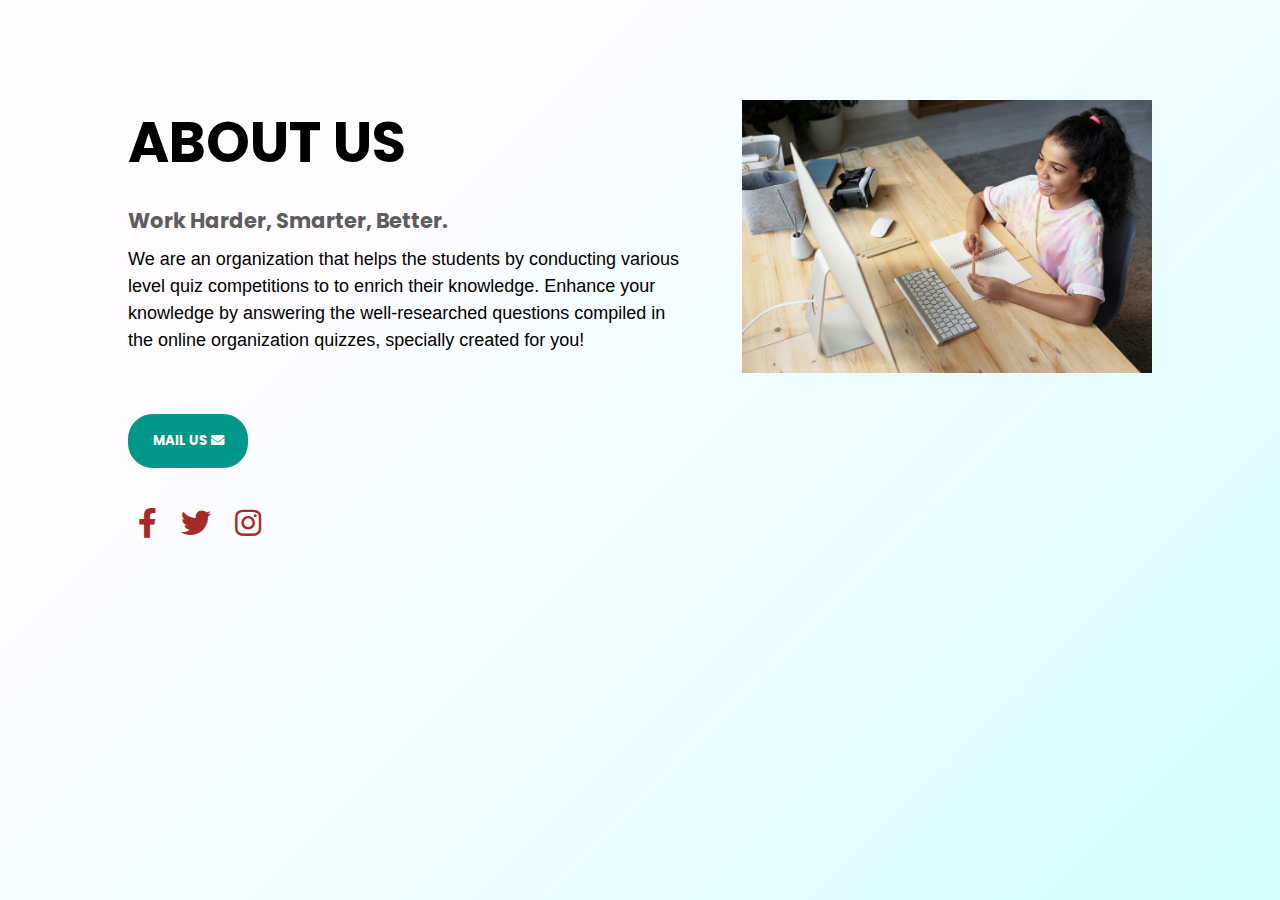
<file: about.html>
<!DOCTYPE html>
<html lang="en">
<head>
    <title>About Us</title>
    <link rel="icon" href="images/logo.png" type="image/x-icon">
    <meta charset="UTF-8">
    <meta http-equiv="X-UA-Compatible" content="IE=edge">
    <meta name="viewport" content="width=device-width, initial-scale=1.0">
    <link rel="stylesheet" href="style_about.css">
    <link href="https://cdnjs.cloudflare.com/ajax/libs/font-awesome/5.13.0/css/all.min.css" rel="stylesheet">
</head>
<body>
    <div class="section">
        <div class="container">
            <div class="content-section">
                <div class="title">
                    <h1>About Us</h1>
                </div>
                <div class="content-of">
                    <h3>Work Harder, Smarter, Better.</h3>
                    <p>We are an organization that helps the students by conducting various
                    level quiz competitions to to enrich their knowledge. Enhance your knowledge 
                    by answering the well-researched questions compiled in the online organization 
                    quizzes, specially created for you!</p>
                    <div class="button-mail">
                        <button type="button"><a href="mailto:narendhran745@gmail.com"><span></span>MAIL US&nbsp;<i class="fas fa-envelope"></i></a></button>
                    </div>
                </div>
                <div class="social">
                    <a href=""><i class="fab fa-facebook-f"></i></a>
                    <a href=""><i class="fab fa-twitter"></i></a>
                    <a href=""><i class="fab fa-instagram"></i></a>
                </div>
            </div>
            <div class="image-section">
                <img src="images/img1.jpg">
            </div>
        </div>
    </div>
</body>
</html>
</file>
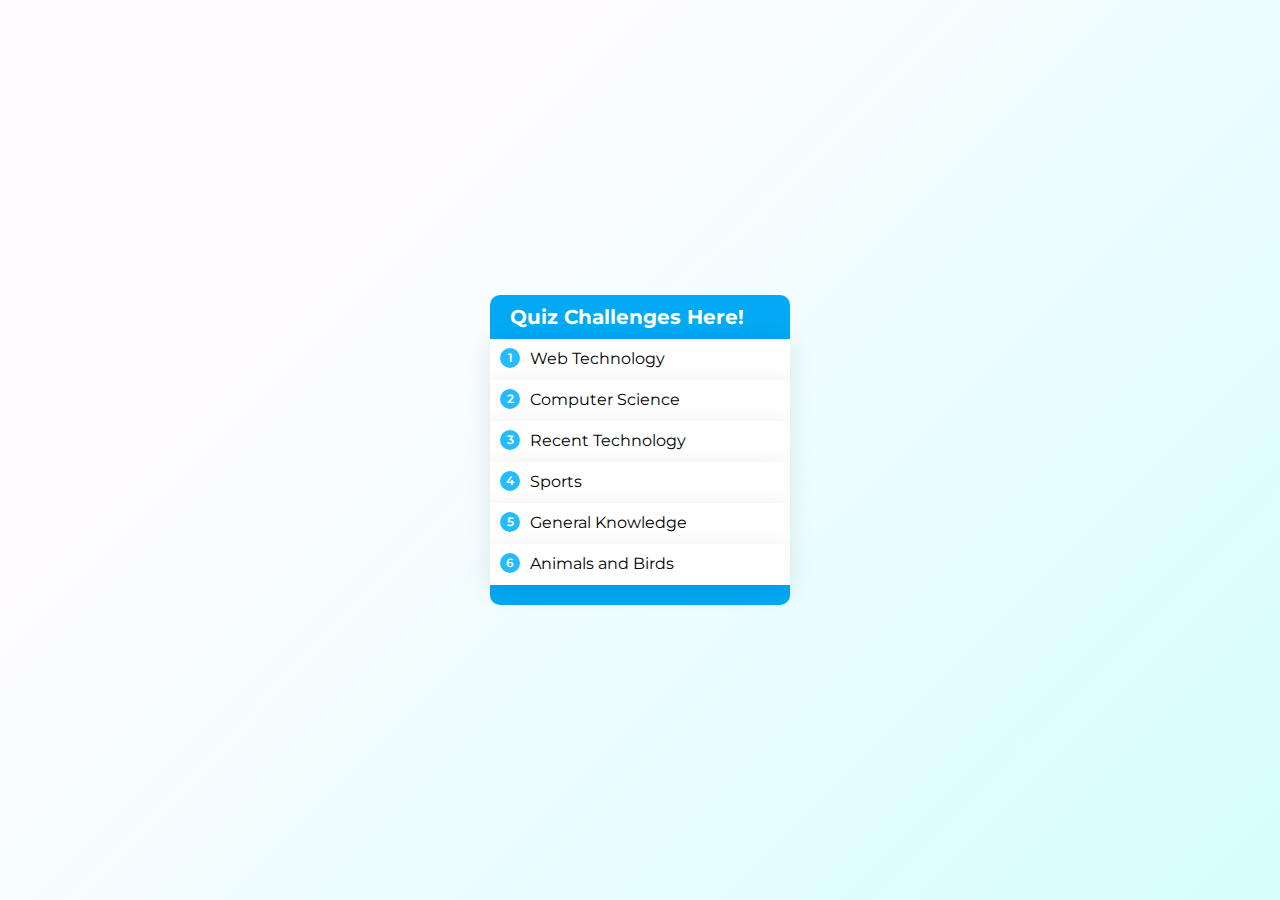
<file: quiz_items.html>
<!DOCTYPE html>
<html lang="en">
<head>
    <meta charset="UTF-8">
    <meta http-equiv="X-UA-Compatible" content="IE=edge">
    <meta name="viewport" content="width=device-width, initial-scale=1.0">
    <link rel="stylesheet" href="style_items.css">
    <title>Quiz Master</title>
    <link rel="icon" href="images/logo.png" type="image/x-icon">
</head>
<body>
    <div class="box">
        <h2>Quiz Challenges Here!</h2>
        <ul>
            <a href="quizzes/quiz1.html"><li><span>1</span>Web Technology</li></a>
            <a href="quizzes/quiz2.html"><li><span>2</span>Computer Science</li></a> 
            <a href="quizzes/quiz3.html"><li><span>3</span>Recent Technology</li></a>
            <a href="quizzes/quiz4.html"><li><span>4</span>Sports</li></a>
            <a href="quizzes/quiz5.html"><li><span>5</span>General Knowledge</li></a>
            <a href="quizzes/quiz6.html"><li><span>6</span>Animals and Birds</li></a>
        </ul>
    </div>
</body>
</html>
</file>
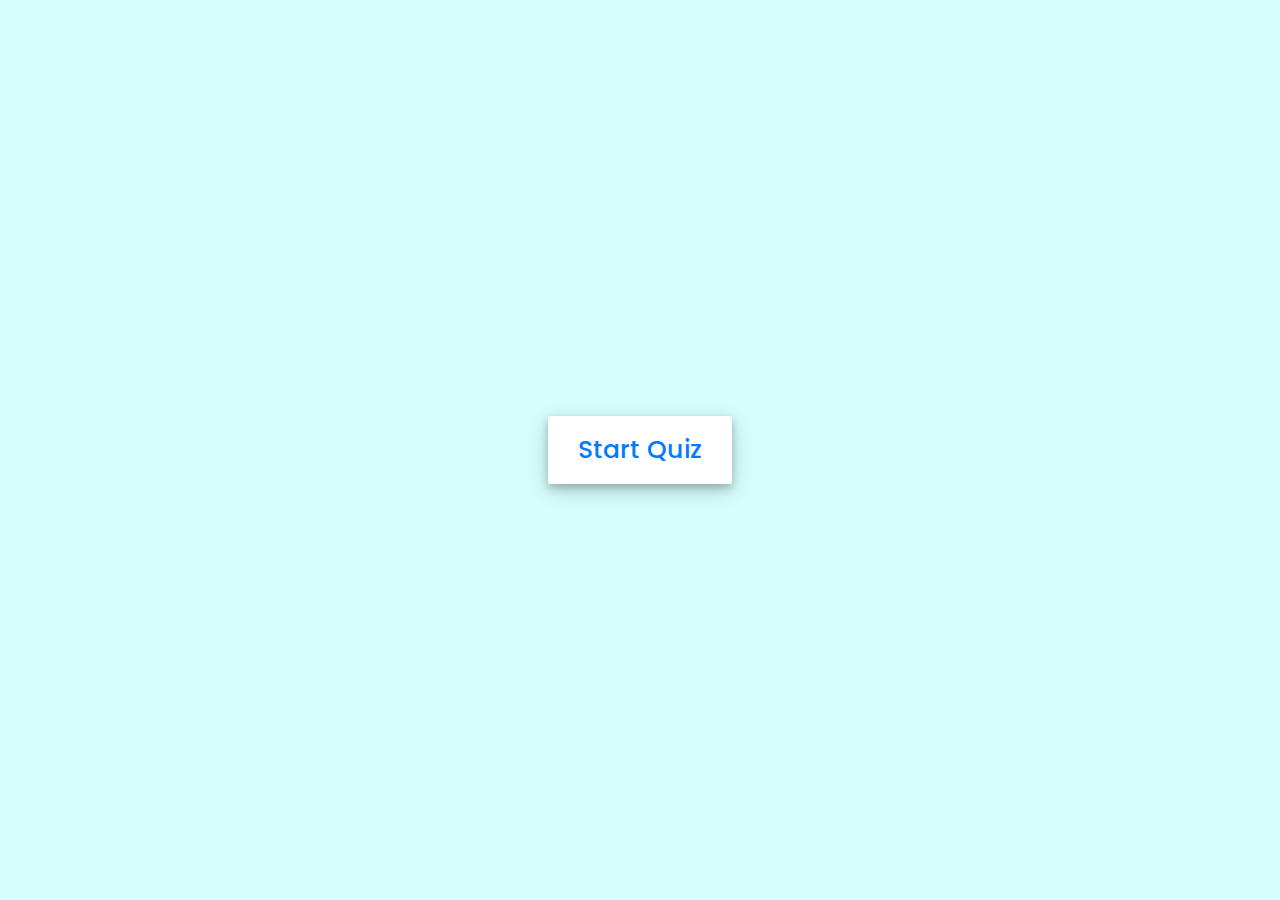
<file: quizzes/quiz1.html>
<!DOCTYPE html>
<html lang="en">
<head>
    <meta charset="UTF-8">
    <meta name="viewport" content="width=device-width, initial-scale=1.0">
    <title>Quiz Master</title>
    <link rel="stylesheet" href="../style.css">
    <!-- FontAweome CDN Link for Icons -->
    <link rel="stylesheet" href="https://cdnjs.cloudflare.com/ajax/libs/font-awesome/5.15.3/css/all.min.css"/>
    <link rel="icon" href="../images/logo.png" type="image/x-icon">
</head>
<body>
    <!-- start Quiz button -->
    <div class="start_btn"><button>Start Quiz</button></div>

    <!-- Info Box -->
    <div class="info_box">
        <div class="info-title"><span>Some Rules of this Quiz</span></div>
        <div class="info-list">
            <div class="info">1. You will have only <span>15 seconds</span> per each question.</div>
            <div class="info">2. Once you select your answer, it can't be undone.</div>
            <div class="info">3. You can't select any option once time goes off.</div>
            <div class="info">4. You can't exit from the Quiz while you're playing.</div>
            <div class="info">5. You will get points on the basis of your correct answers.</div>
        </div>
        <div class="buttons">
            <button class="quit">Exit Quiz</button>
            <button class="restart">Continue</button>
        </div>
    </div>

    <!-- Quiz Box -->
    <div class="quiz_box">
        <header>
            <div class="title">Quiz Master</div>
            <div class="timer">
                <div class="time_left_txt">Time Left</div>
                <div class="timer_sec">15</div>
            </div>
            <div class="time_line"></div>
        </header>
        <section>
            <div class="que_text">
                <!--inserted question from JavaScript -->
            </div>
            <div class="option_list">
                <!--inserted options from JavaScript -->
            </div>
        </section>

        <!-- footer of Quiz Box -->
        <footer>
            <div class="total_que">
                <!--inserted Question Count Number from JavaScript -->
            </div>
            <button class="next_btn">Next</button>
        </footer>
    </div>

    <!-- Result Box -->
    <div class="result_box">
        <div class="icon">
            <i class="fas fa-crown"></i>
        </div>
        <div class="complete_text">You've completed the Quiz!</div>
        <div class="score_text">
            <!--Result from JavaScript -->
        </div>
        <div class="buttons">
            <button class="restart">Replay Quiz</button>
            <button class="quit">Quit Quiz</button>
        </div>
    </div>

    <!--inserted Questions and Options only -->
    <script src="../js/questions.js"></script>

    <!--coded all Quiz Codes -->
    <script src="../js/script.js"></script>

</body>
</html>
</file>
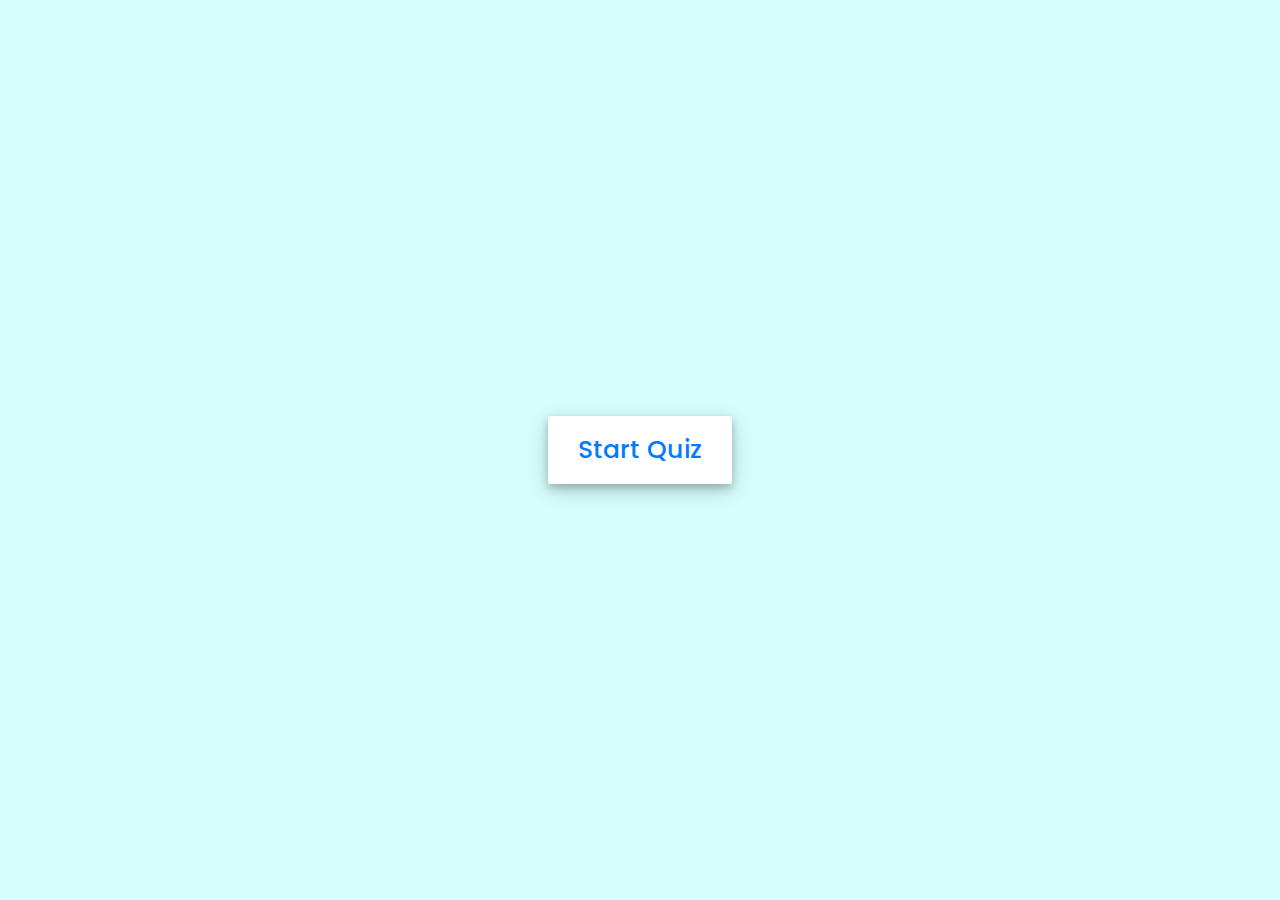
<file: quizzes/quiz2.html>
<!DOCTYPE html>
<html lang="en">
<head>
    <meta charset="UTF-8">
    <meta name="viewport" content="width=device-width, initial-scale=1.0">
    <title>Quiz Master</title>
    <link rel="icon" href="../images/logo.png" type="image/x-icon">
    <link rel="stylesheet" href="../style.css">
    <!-- FontAweome CDN Link for Icons -->
    <link rel="stylesheet" href="https://cdnjs.cloudflare.com/ajax/libs/font-awesome/5.15.3/css/all.min.css"/>
</head>
<body>
    <!-- start Quiz button -->
    <div class="start_btn"><button>Start Quiz</button></div>

    <!-- Info Box -->
    <div class="info_box">
        <div class="info-title"><span>Some Rules of this Quiz</span></div>
        <div class="info-list">
            <div class="info">1. You will have only <span>15 seconds</span> per each question.</div>
            <div class="info">2. Once you select your answer, it can't be undone.</div>
            <div class="info">3. You can't select any option once time goes off.</div>
            <div class="info">4. You can't exit from the Quiz while you're playing.</div>
            <div class="info">5. You will get points on the basis of your correct answers.</div>
        </div>
        <div class="buttons">
            <button class="quit">Exit Quiz</button>
            <button class="restart">Continue</button>
        </div>
    </div>

    <!-- Quiz Box -->
    <div class="quiz_box">
        <header>
            <div class="title">Quiz Master</div>
            <div class="timer">
                <div class="time_left_txt">Time Left</div>
                <div class="timer_sec">15</div>
            </div>
            <div class="time_line"></div>
        </header>
        <section>
            <div class="que_text">
                <!--inserted question from JavaScript -->
            </div>
            <div class="option_list">
                <!--inserted options from JavaScript -->
            </div>
        </section>

        <!-- footer of Quiz Box -->
        <footer>
            <div class="total_que">
                <!--inserted Question Count Number from JavaScript -->
            </div>
            <button class="next_btn">Next</button>
        </footer>
    </div>

    <!-- Result Box -->
    <div class="result_box">
        <div class="icon">
            <i class="fas fa-crown"></i>
        </div>
        <div class="complete_text">You've completed the Quiz!</div>
        <div class="score_text">
            <!--Result from JavaScript -->
        </div>
        <div class="buttons">
            <button class="restart">Replay Quiz</button>
            <button class="quit">Quit Quiz</button>
        </div>
    </div>

    <!--inserted Questions and Options only -->
    <script src="../js/questions1.js"></script>

    <!--coded all Quiz Codes -->
    <script src="../js/script1.js"></script>

</body>
</html>
</file>
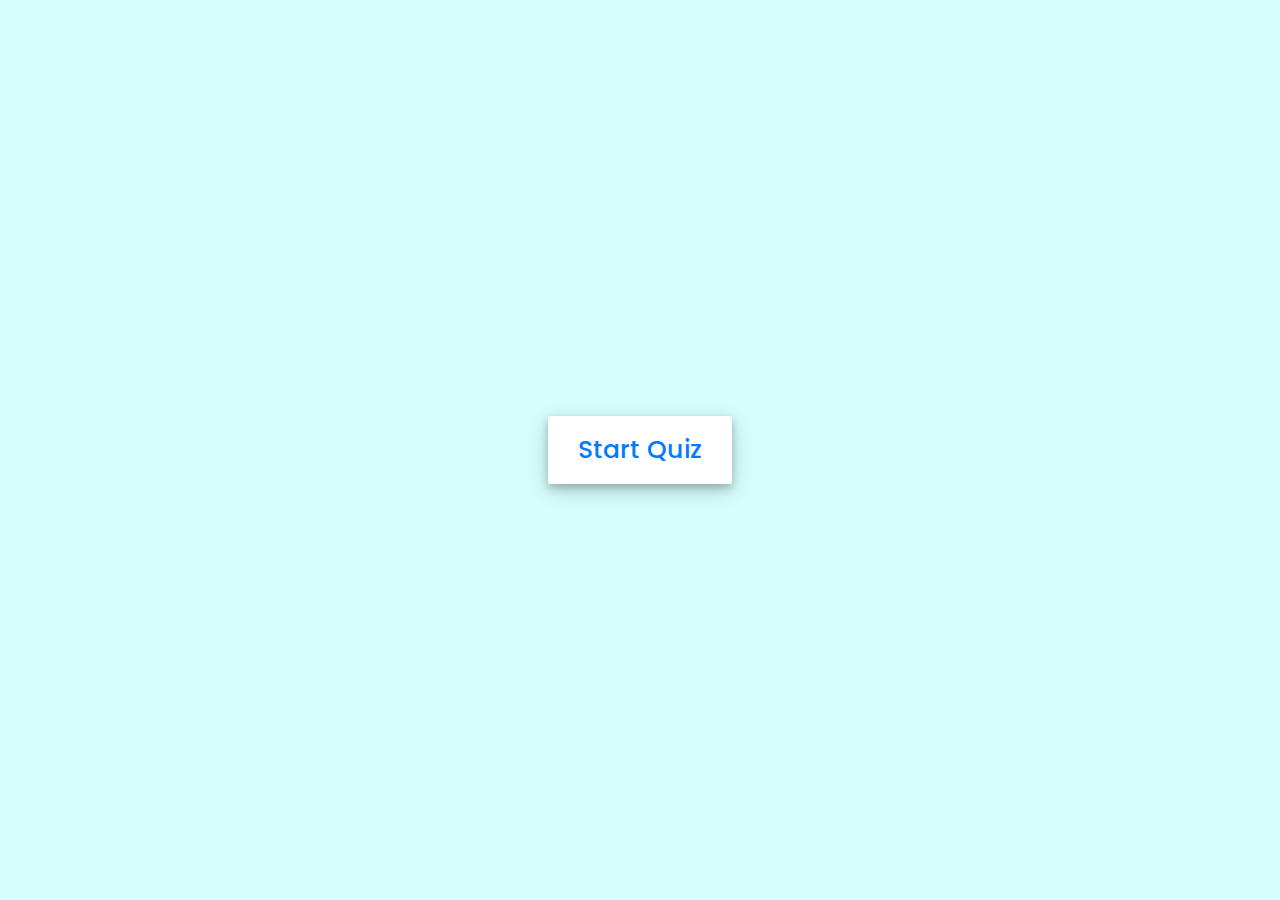
<file: quizzes/quiz3.html>
<!DOCTYPE html>
<html lang="en">
<head>
    <meta charset="UTF-8">
    <meta name="viewport" content="width=device-width, initial-scale=1.0">
    <title>Quiz Master</title>
    <link rel="stylesheet" href="../style.css">
    <!-- FontAweome CDN Link for Icons -->
    <link rel="stylesheet" href="https://cdnjs.cloudflare.com/ajax/libs/font-awesome/5.15.3/css/all.min.css"/>
    <link rel="icon" href="../images/logo.png" type="image/x-icon">
</head>
<body>
    <!-- start Quiz button -->
    <div class="start_btn"><button>Start Quiz</button></div>

    <!-- Info Box -->
    <div class="info_box">
        <div class="info-title"><span>Some Rules of this Quiz</span></div>
        <div class="info-list">
            <div class="info">1. You will have only <span>15 seconds</span> per each question.</div>
            <div class="info">2. Once you select your answer, it can't be undone.</div>
            <div class="info">3. You can't select any option once time goes off.</div>
            <div class="info">4. You can't exit from the Quiz while you're playing.</div>
            <div class="info">5. You will get points on the basis of your correct answers.</div>
        </div>
        <div class="buttons">
            <button class="quit">Exit Quiz</button>
            <button class="restart">Continue</button>
        </div>
    </div>

    <!-- Quiz Box -->
    <div class="quiz_box">
        <header>
            <div class="title">Quiz Master</div>
            <div class="timer">
                <div class="time_left_txt">Time Left</div>
                <div class="timer_sec">15</div>
            </div>
            <div class="time_line"></div>
        </header>
        <section>
            <div class="que_text">
                <!--inserted question from JavaScript -->
            </div>
            <div class="option_list">
                <!--inserted options from JavaScript -->
            </div>
        </section>

        <!-- footer of Quiz Box -->
        <footer>
            <div class="total_que">
                <!--inserted Question Count Number from JavaScript -->
            </div>
            <button class="next_btn">Next</button>
        </footer>
    </div>

    <!-- Result Box -->
    <div class="result_box">
        <div class="icon">
            <i class="fas fa-crown"></i>
        </div>
        <div class="complete_text">You've completed the Quiz!</div>
        <div class="score_text">
            <!--Result from JavaScript -->
        </div>
        <div class="buttons">
            <button class="restart">Replay Quiz</button>
            <button class="quit">Quit Quiz</button>
        </div>
    </div>

    <!--inserted Questions and Options only -->
    <script src="../js/questions2.js"></script>

    <!--coded all Quiz Codes -->
    <script src="../js/script2.js"></script>

</body>
</html>
</file>
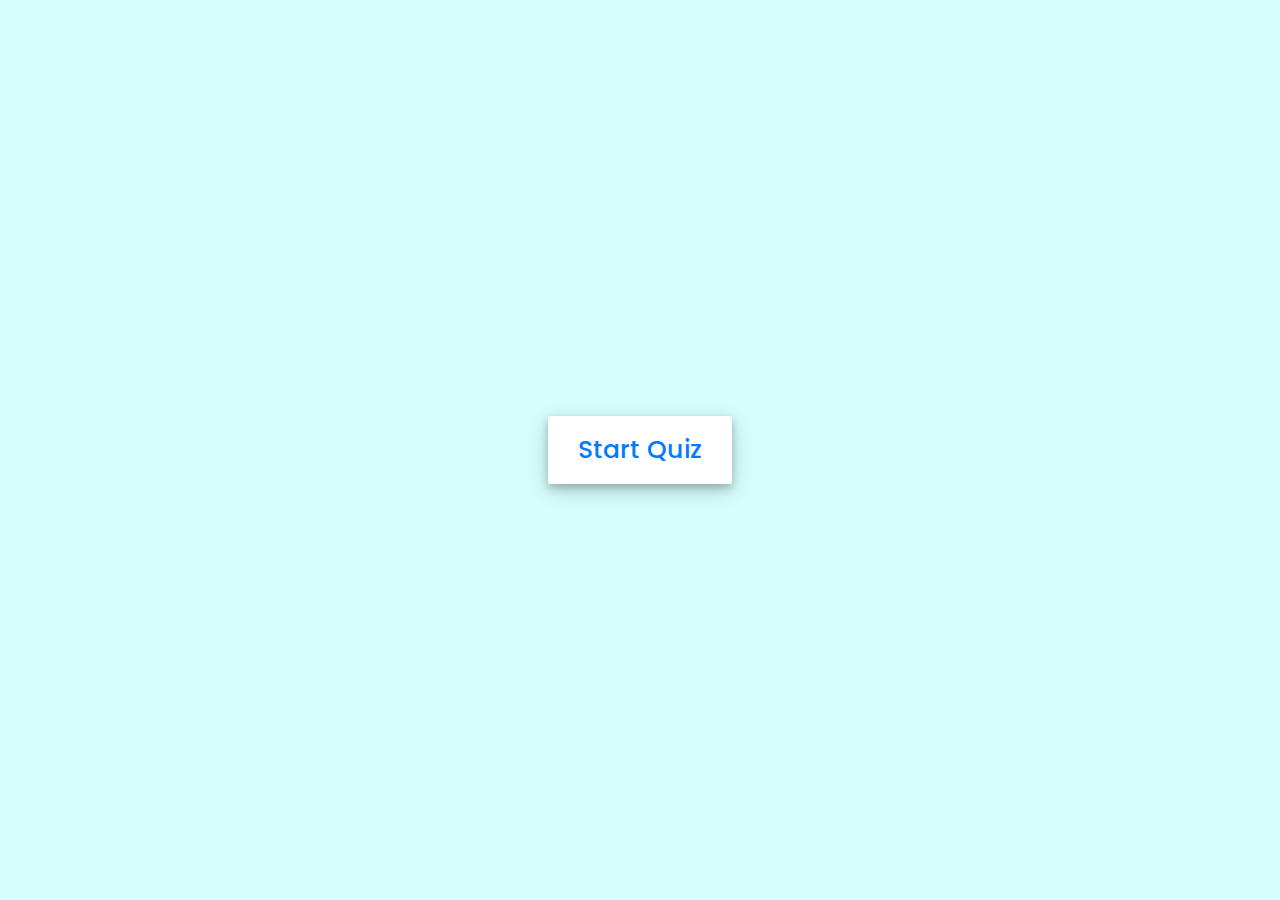
<file: quizzes/quiz4.html>
<!DOCTYPE html>
<html lang="en">
<head>
    <meta charset="UTF-8">
    <meta name="viewport" content="width=device-width, initial-scale=1.0">
    <title>Quiz Master</title>
    <link rel="stylesheet" href="../style.css">
    <!-- FontAweome CDN Link for Icons -->
    <link rel="stylesheet" href="https://cdnjs.cloudflare.com/ajax/libs/font-awesome/5.15.3/css/all.min.css"/>
    <link rel="icon" href="../images/logo.png" type="image/x-icon">
</head>
<body>
    <!-- start Quiz button -->
    <div class="start_btn"><button>Start Quiz</button></div>

    <!-- Info Box -->
    <div class="info_box">
        <div class="info-title"><span>Some Rules of this Quiz</span></div>
        <div class="info-list">
            <div class="info">1. You will have only <span>15 seconds</span> per each question.</div>
            <div class="info">2. Once you select your answer, it can't be undone.</div>
            <div class="info">3. You can't select any option once time goes off.</div>
            <div class="info">4. You can't exit from the Quiz while you're playing.</div>
            <div class="info">5. You will get points on the basis of your correct answers.</div>
        </div>
        <div class="buttons">
            <button class="quit">Exit Quiz</button>
            <button class="restart">Continue</button>
        </div>
    </div>

    <!-- Quiz Box -->
    <div class="quiz_box">
        <header>
            <div class="title">Quiz Master</div>
            <div class="timer">
                <div class="time_left_txt">Time Left</div>
                <div class="timer_sec">15</div>
            </div>
            <div class="time_line"></div>
        </header>
        <section>
            <div class="que_text">
                <!--inserted question from JavaScript -->
            </div>
            <div class="option_list">
                <!--inserted options from JavaScript -->
            </div>
        </section>

        <!-- footer of Quiz Box -->
        <footer>
            <div class="total_que">
                <!--inserted Question Count Number from JavaScript -->
            </div>
            <button class="next_btn">Next</button>
        </footer>
    </div>

    <!-- Result Box -->
    <div class="result_box">
        <div class="icon">
            <i class="fas fa-crown"></i>
        </div>
        <div class="complete_text">You've completed the Quiz!</div>
        <div class="score_text">
            <!--Result from JavaScript -->
        </div>
        <div class="buttons">
            <button class="restart">Replay Quiz</button>
            <button class="quit">Quit Quiz</button>
        </div>
    </div>

    <!--inserted Questions and Options only -->
    <script src="../js/questions3.js"></script>

    <!--coded all Quiz Codes -->
    <script src="../js/script3.js"></script>

</body>
</html>
</file>
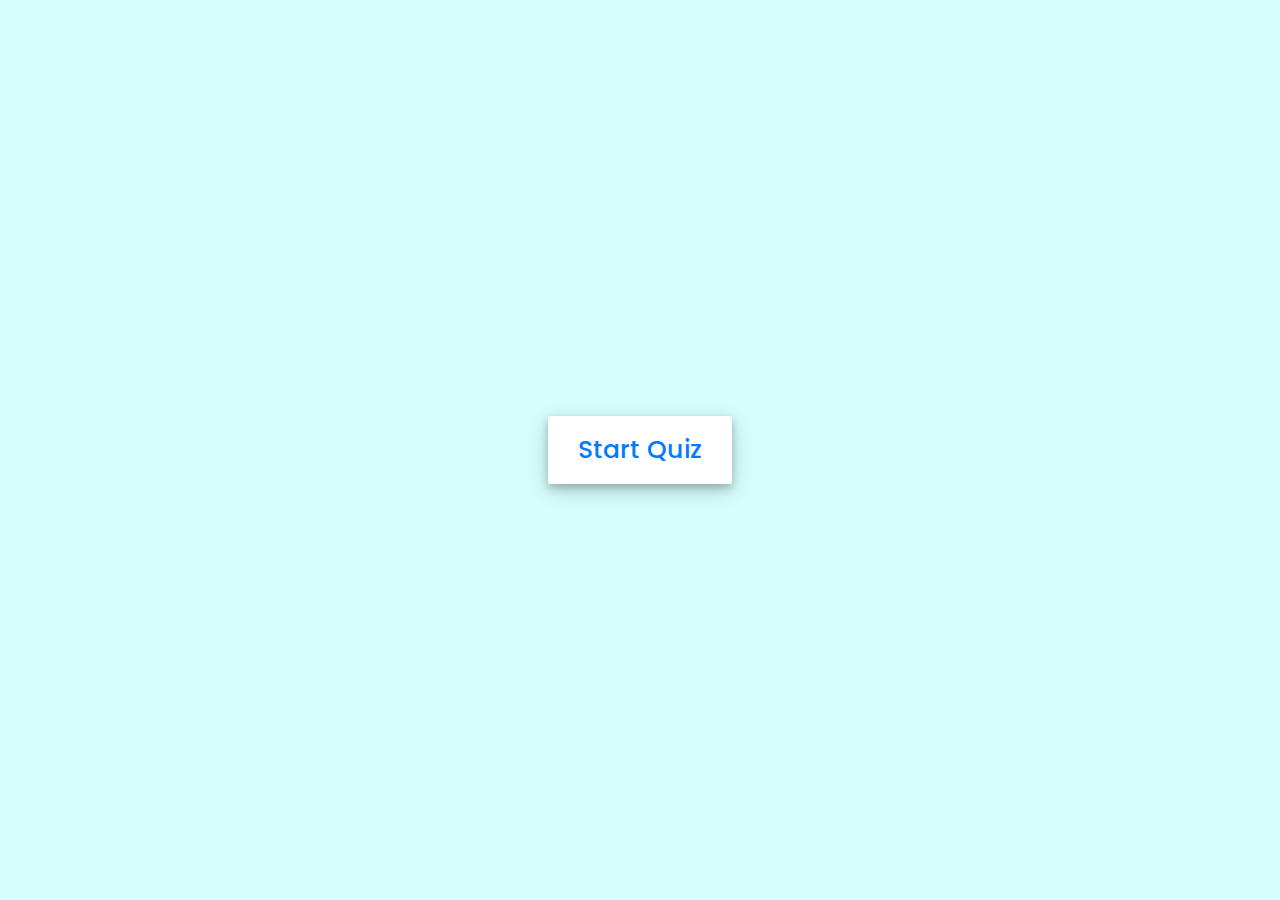
<file: quizzes/quiz5.html>
<!DOCTYPE html>
<html lang="en">
<head>
    <meta charset="UTF-8">
    <meta name="viewport" content="width=device-width, initial-scale=1.0">
    <title>Quiz Master</title>
    <link rel="stylesheet" href="../style.css">
    <!-- FontAweome CDN Link for Icons -->
    <link rel="stylesheet" href="https://cdnjs.cloudflare.com/ajax/libs/font-awesome/5.15.3/css/all.min.css"/>
    <link rel="icon" href="../images/logo.png" type="image/x-icon">
</head>
<body>
    <!-- start Quiz button -->
    <div class="start_btn"><button>Start Quiz</button></div>

    <!-- Info Box -->
    <div class="info_box">
        <div class="info-title"><span>Some Rules of this Quiz</span></div>
        <div class="info-list">
            <div class="info">1. You will have only <span>15 seconds</span> per each question.</div>
            <div class="info">2. Once you select your answer, it can't be undone.</div>
            <div class="info">3. You can't select any option once time goes off.</div>
            <div class="info">4. You can't exit from the Quiz while you're playing.</div>
            <div class="info">5. You will get points on the basis of your correct answers.</div>
        </div>
        <div class="buttons">
            <button class="quit">Exit Quiz</button>
            <button class="restart">Continue</button>
        </div>
    </div>

    <!-- Quiz Box -->
    <div class="quiz_box">
        <header>
            <div class="title">Quiz Master</div>
            <div class="timer">
                <div class="time_left_txt">Time Left</div>
                <div class="timer_sec">15</div>
            </div>
            <div class="time_line"></div>
        </header>
        <section>
            <div class="que_text">
                <!--inserted question from JavaScript -->
            </div>
            <div class="option_list">
                <!--inserted options from JavaScript -->
            </div>
        </section>

        <!-- footer of Quiz Box -->
        <footer>
            <div class="total_que">
                <!--inserted Question Count Number from JavaScript -->
            </div>
            <button class="next_btn">Next</button>
        </footer>
    </div>

    <!-- Result Box -->
    <div class="result_box">
        <div class="icon">
            <i class="fas fa-crown"></i>
        </div>
        <div class="complete_text">You've completed the Quiz!</div>
        <div class="score_text">
            <!--Result from JavaScript -->
        </div>
        <div class="buttons">
            <button class="restart">Replay Quiz</button>
            <button class="quit">Quit Quiz</button>
        </div>
    </div>

    <!--inserted Questions and Options only -->
    <script src="../js/questions4.js"></script>

    <!--coded all Quiz Codes -->
    <script src="../js/script4.js"></script>

</body>
</html>
</file>
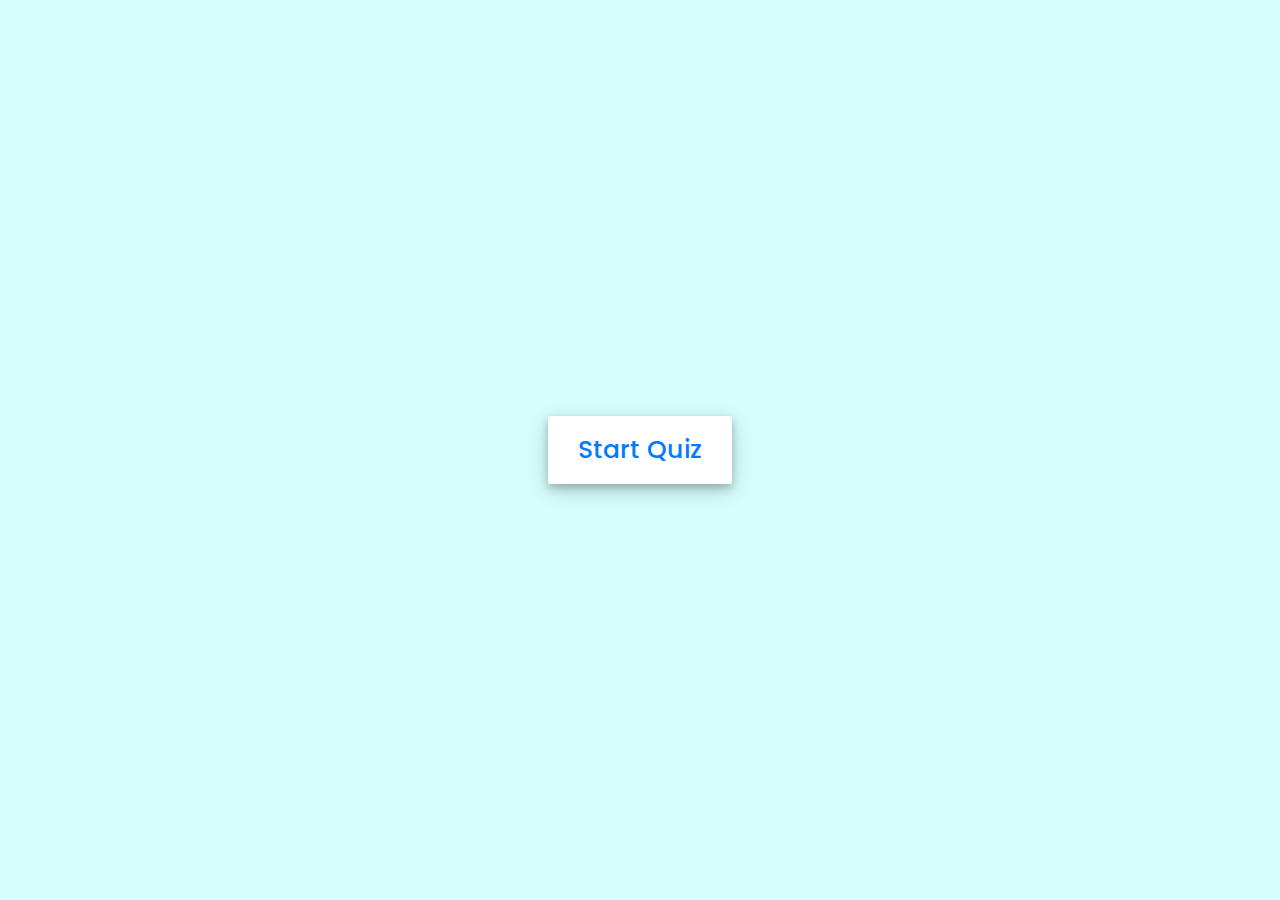
<file: quizzes/quiz6.html>
<!DOCTYPE html>
<html lang="en">
<head>
    <meta charset="UTF-8">
    <meta name="viewport" content="width=device-width, initial-scale=1.0">
    <title>Quiz Master</title>
    <link rel="stylesheet" href="../style.css">
    <!-- FontAweome CDN Link for Icons -->
    <link rel="stylesheet" href="https://cdnjs.cloudflare.com/ajax/libs/font-awesome/5.15.3/css/all.min.css"/>
    <link rel="icon" href="../images/logo.png" type="image/x-icon">
</head>
<body>
    <!-- start Quiz button -->
    <div class="start_btn"><button>Start Quiz</button></div>

    <!-- Info Box -->
    <div class="info_box">
        <div class="info-title"><span>Some Rules of this Quiz</span></div>
        <div class="info-list">
            <div class="info">1. You will have only <span>15 seconds</span> per each question.</div>
            <div class="info">2. Once you select your answer, it can't be undone.</div>
            <div class="info">3. You can't select any option once time goes off.</div>
            <div class="info">4. You can't exit from the Quiz while you're playing.</div>
            <div class="info">5. You will get points on the basis of your correct answers.</div>
        </div>
        <div class="buttons">
            <button class="quit">Exit Quiz</button>
            <button class="restart">Continue</button>
        </div>
    </div>

    <!-- Quiz Box -->
    <div class="quiz_box">
        <header>
            <div class="title">Quiz Master</div>
            <div class="timer">
                <div class="time_left_txt">Time Left</div>
                <div class="timer_sec">15</div>
            </div>
            <div class="time_line"></div>
        </header>
        <section>
            <div class="que_text">
                <!--inserted question from JavaScript -->
            </div>
            <div class="option_list">
                <!--inserted options from JavaScript -->
            </div>
        </section>

        <!-- footer of Quiz Box -->
        <footer>
            <div class="total_que">
                <!--inserted Question Count Number from JavaScript -->
            </div>
            <button class="next_btn">Next</button>
        </footer>
    </div>

    <!-- Result Box -->
    <div class="result_box">
        <div class="icon">
            <i class="fas fa-crown"></i>
        </div>
        <div class="complete_text">You've completed the Quiz!</div>
        <div class="score_text">
            <!--Result from JavaScript -->
        </div>
        <div class="buttons">
            <button class="restart">Replay Quiz</button>
            <button class="quit">Quit Quiz</button>
        </div>
    </div>

    <!--inserted Questions and Options only -->
    <script src="../js/questions5.js"></script>

    <!--coded all Quiz Codes -->
    <script src="../js/script5.js"></script>

</body>
</html>
</file>
<file: style_about.css>
@import url('https://fonts.googleapis.com/css2?family=Poppins:wght@200;300;400;500;600;700&display=swap');

*{
    font-family: 'Poppins', sans-serif;
    margin: 0;
    padding: 0;
}
.section{
    width: 100%;
    min-height: 100vh;
    background-color: #d5fefd;
    background-image: linear-gradient(315deg, #d5fefd 0%, #fffcff 74%);
}
.container{
    width: 80%;
    display: block;
    margin: auto;
    padding-top: 100px;
}
.content-section{
    float: left;
    width: 55%;
}
.image-section{
    float: right;
    width: 40%;
}
.image-section img{
    width: 100%;
    height: auto;
}
.content-section .title{
    text-transform: uppercase;
    font-size: 28px;
}
.content-section .content-of h3{
    margin-top: 20px;
    color: #5d5d5d;
    font-size: 21px;
}
.content-section .content-of p{
    margin-top: 10px;
    font-family: sans-serif;
    font-size: 18px;
    line-height: 1.5;
}  
button{
    width: 120px;
    padding: 15px 0;
    text-align: center;
    margin: 60px 10px;
    border-radius: 25px;
    font-weight: bold;
    border: 2px solid #009688;
    cursor: pointer;
    position: relative;
    overflow: hidden;
    background-color: #009688;
    margin-left: 0px;
}
button a{
    color: #fff;
    text-decoration: none;
}
button:hover {
  background-color: #0F9D58 !important;
  border: 2px solid #0F9D58;
}
.content-section .social{
    margin-top: -20px;
}
.content-section .social i{
    color: #a52a2a;
    font-size: 30px;
    padding: 0px 10px;
}
.content-section .social i:hover{
    color: #3d3d3d;
}
@media screen and (max-width: 768px){
    .container{
        width: 80%;
        display: block;
        margin: auto;
        padding-top: 50px;
    }
    .content-section{
        float: none;
        width: 100%;
        display: block;
        margin: auto;
    }
    .image-section{
        float: none;
        width: 100%;
    }
    .image-section img{
        width: 100%;
        height: auto;
        display: block;
        margin: auto;
        padding-top: 35px;
    }
    .content-section .title{
        text-align: center;
        font-size: 19px;
    }
    .content-section .content-of .button-mail{
        text-align: center;
    }
    .content-section .content-of .button a{
        padding: 9px 30px;
    }
    .content-section .social{
        text-align: center;
        align-items: center;
    }
}
</file>
<file: style_items.css>
@import url('https://fonts.googleapis.com/css2?family=Montserrat:wght@500&display=swap');

*{
    margin: 0;
    padding: 0;
    box-sizing: border-box;
    font-family: 'Montserrat', sans-serif;
}

body{
    display: flex;
    justify-content: center;
    align-items: center;
    min-height: 100vh;
    background-color: #d5fefd;
    background-image: linear-gradient(315deg, #d5fefd 0%, #fffcff 74%);
}

.box{
    width: 300px;
    border-bottom: 20px solid #03a9f4;
    border-bottom-left-radius: 10px;
    border-bottom-right-radius: 10px;
}

.box h2{
    color: #fff;
    background: #03a9f4;
    padding: 10px 20px;
    font-size: 20px;
    font-weight: 700;
    border-top-left-radius: 10px;
    border-top-right-radius: 10px;
}

.box ul{
    position: relative;
    background: #fff;
}

.box ul li{
    list-style: none;
    padding: 10px;
    width: 100%;
    background: #fff;
    box-shadow: 0 5px 25px rgba(0, 0, 0, 0.1);
    transition: transform 0.5s;
}

.box ul:hover li{
    opacity: 0.2;
}

.box ul li:hover{
    transform: scale(1.1);
    z-index: 100;
    background: #25bcff;
    box-shadow: 0 5px 25px rgba(0, 0, 0, 0.2);
    color: #fff;
    opacity: 1;
}

.box ul li span{
    width: 20px;
    height: 20px;
    text-align: center;
    line-height: 20px;
    background: #25bcff;
    color: #fff;
    display: inline-block;
    border-radius: 50%;
    margin-right: 10px;
    font-size: 12px;
    font-weight: 600;
    transform: translateY(-2px);
}

.box ul li:hover span{
    background: #fff;
    color: #25bcff;
}

a{
    text-decoration: none;
    color: inherit;
}
</file>
<file: style.css>
/* importing google fonts */
@import url('https://fonts.googleapis.com/css2?family=Poppins:wght@200;300;400;500;600;700&display=swap');
*{
    margin: 0;
    padding: 0;
    box-sizing: border-box;
    font-family: 'Poppins', sans-serif;
}

body{
    background-color: #d5fefd;
    background-image: linear-gradient(315deg, #d5fefd 0%, #fffcff 74%);
}

::selection{
    color: #fff;
    background: #007bff;
}

.start_btn,
.info_box,
.quiz_box,
.result_box{
    position: absolute;
    top: 50%;
    left: 50%;
    transform: translate(-50%, -50%);
    box-shadow: 0 4px 8px 0 rgba(0, 0, 0, 0.2), 
                0 6px 20px 0 rgba(0, 0, 0, 0.19);
}

.info_box.activeInfo,
.quiz_box.activeQuiz,
.result_box.activeResult{
    opacity: 1;
    z-index: 5;
    pointer-events: auto;
    transform: translate(-50%, -50%) scale(1);
}

.start_btn button{
    font-size: 25px;
    font-weight: 500;
    color: #007bff;
    padding: 15px 30px;
    outline: none;
    border: none;
    border-radius: 5px;
    background: #fff;
    cursor: pointer;
}

.info_box{
    width: 540px;
    background: #fff;
    border-radius: 5px;
    transform: translate(-50%, -50%) scale(0.9);
    opacity: 0;
    pointer-events: none;
    transition: all 0.3s ease;
}

.info_box .info-title{
    height: 60px;
    width: 100%;
    border-bottom: 1px solid lightgrey;
    display: flex;
    align-items: center;
    padding: 0 30px;
    border-radius: 5px 5px 0 0;
    font-size: 20px;
    font-weight: 600;
}

.info_box .info-list{
    padding: 15px 30px;
}

.info_box .info-list .info{
    margin: 5px 0;
    font-size: 17px;
}

.info_box .info-list .info span{
    font-weight: 600;
    color: #007bff;
}
.info_box .buttons{
    height: 60px;
    display: flex;
    align-items: center;
    justify-content: flex-end;
    padding: 0 30px;
    border-top: 1px solid lightgrey;
}

.info_box .buttons button{
    margin: 0 5px;
    height: 40px;
    width: 100px;
    font-size: 16px;
    font-weight: 500;
    cursor: pointer;
    border: none;
    outline: none;
    border-radius: 5px;
    border: 1px solid #007bff;
    transition: all 0.3s ease;
}

.quiz_box{
    width: 550px;
    background: #fff;
    border-radius: 5px;
    transform: translate(-50%, -50%) scale(0.9);
    opacity: 0;
    pointer-events: none;
    transition: all 0.3s ease;
}

.quiz_box header{
    position: relative;
    z-index: 2;
    height: 70px;
    padding: 0 30px;
    background: #fff;
    border-radius: 5px 5px 0 0;
    display: flex;
    align-items: center;
    justify-content: space-between;
    box-shadow: 0px 3px 5px 1px rgba(0,0,0,0.1);
}

.quiz_box header .title{
    font-size: 20px;
    font-weight: 600;
}

.quiz_box header .timer{
    color: #004085;
    background: #cce5ff;
    border: 1px solid #b8daff;
    height: 45px;
    padding: 0 8px;
    border-radius: 5px;
    display: flex;
    align-items: center;
    justify-content: space-between;
    width: 145px;
}

.quiz_box header .timer .time_left_txt{
    font-weight: 400;
    font-size: 17px;
    user-select: none;
}

.quiz_box header .timer .timer_sec{
    font-size: 18px;
    font-weight: 500;
    height: 30px;
    width: 45px;
    color: #fff;
    border-radius: 5px;
    line-height: 30px;
    text-align: center;
    background: #343a40;
    border: 1px solid #343a40;
    user-select: none;
}

.quiz_box header .time_line{
    position: absolute;
    bottom: 0px;
    left: 0px;
    height: 3px;
    background: #007bff;
}

section{
    padding: 25px 30px 20px 30px;
    background: #fff;
}

section .que_text{
    font-size: 25px;
    font-weight: 600;
}

section .option_list{
    padding: 20px 0px;
    display: block;   
}

section .option_list .option{
    background: aliceblue;
    border: 1px solid #84c5fe;
    border-radius: 5px;
    padding: 8px 15px;
    font-size: 17px;
    margin-bottom: 15px;
    cursor: pointer;
    transition: all 0.3s ease;
    display: flex;
    align-items: center;
    justify-content: space-between;
}

section .option_list .option:last-child{
    margin-bottom: 0px;
}

section .option_list .option:hover{
    color: #004085;
    background: #cce5ff;
    border: 1px solid #b8daff;
}

section .option_list .option.correct{
    color: #155724;
    background: #d4edda;
    border: 1px solid #c3e6cb;
}

section .option_list .option.incorrect{
    color: #721c24;
    background: #f8d7da;
    border: 1px solid #f5c6cb;
}

section .option_list .option.disabled{
    pointer-events: none;
}

section .option_list .option .icon{
    height: 26px;
    width: 26px;
    border: 2px solid transparent;
    border-radius: 50%;
    text-align: center;
    font-size: 13px;
    pointer-events: none;
    transition: all 0.3s ease;
    line-height: 24px;
}
.option_list .option .icon.tick{
    color: #23903c;
    border-color: #23903c;
    background: #d4edda;
}

.option_list .option .icon.cross{
    color: #a42834;
    background: #f8d7da;
    border-color: #a42834;
}

footer{
    height: 60px;
    padding: 0 30px;
    display: flex;
    align-items: center;
    justify-content: space-between;
    border-top: 1px solid lightgrey;
}

footer .total_que span{
    display: flex;
    user-select: none;
}

footer .total_que span p{
    font-weight: 500;
    padding: 0 5px;
}

footer .total_que span p:first-child{
    padding-left: 0px;
}

footer button{
    height: 40px;
    padding: 0 13px;
    font-size: 18px;
    font-weight: 400;
    cursor: pointer;
    border: none;
    outline: none;
    color: #fff;
    border-radius: 5px;
    background: #007bff;
    border: 1px solid #007bff;
    line-height: 10px;
    opacity: 0;
    pointer-events: none;
    transform: scale(0.95);
    transition: all 0.3s ease;
}

footer button:hover{
    background: #0263ca;
}

footer button.show{
    opacity: 1;
    pointer-events: auto;
    transform: scale(1);
}

.result_box{
    background: #fff;
    border-radius: 5px;
    display: flex;
    padding: 25px 30px;
    width: 450px;
    align-items: center;
    flex-direction: column;
    justify-content: center;
    transform: translate(-50%, -50%) scale(0.9);
    opacity: 0;
    pointer-events: none;
    transition: all 0.3s ease;
}

.result_box .icon{
    font-size: 100px;
    color: #007bff;
    margin-bottom: 10px;
}

.result_box .complete_text{
    font-size: 20px;
    font-weight: 500;
}

.result_box .score_text span{
    display: flex;
    margin: 10px 0;
    font-size: 18px;
    font-weight: 500;
}

.result_box .score_text span p{
    padding: 0 4px;
    font-weight: 600;
}

.result_box .buttons{
    display: flex;
    margin: 20px 0;
}

.result_box .buttons button{
    margin: 0 10px;
    height: 45px;
    padding: 0 20px;
    font-size: 18px;
    font-weight: 500;
    cursor: pointer;
    border: none;
    outline: none;
    border-radius: 5px;
    border: 1px solid #007bff;
    transition: all 0.3s ease;
}

.buttons button.restart{
    color: #fff;
    background: #007bff;
}

.buttons button.restart:hover{
    background: #0263ca;
}

.buttons button.quit{
    color: #007bff;
    background: #fff;
}

.buttons button.quit:hover{
    color: #fff;
    background: #007bff;
}

/*----Mobile Responsive-----*/

@media screen and (max-width: 768px){
    .info_box{
        width: 350px;
    }

    .quiz_box{
        width: 350px;
    }

    .result_box{
        width: 360px;
    }

    .result_box .buttons button{
        font-size: 14px;
    }

    .start_btn button{
        font-size: 18px;
    }

    .result_box .complete_text{
        font-size: 16px;
    }

    .result_box .score_text span{
        font-size: 16px;
    }
}
</file>
